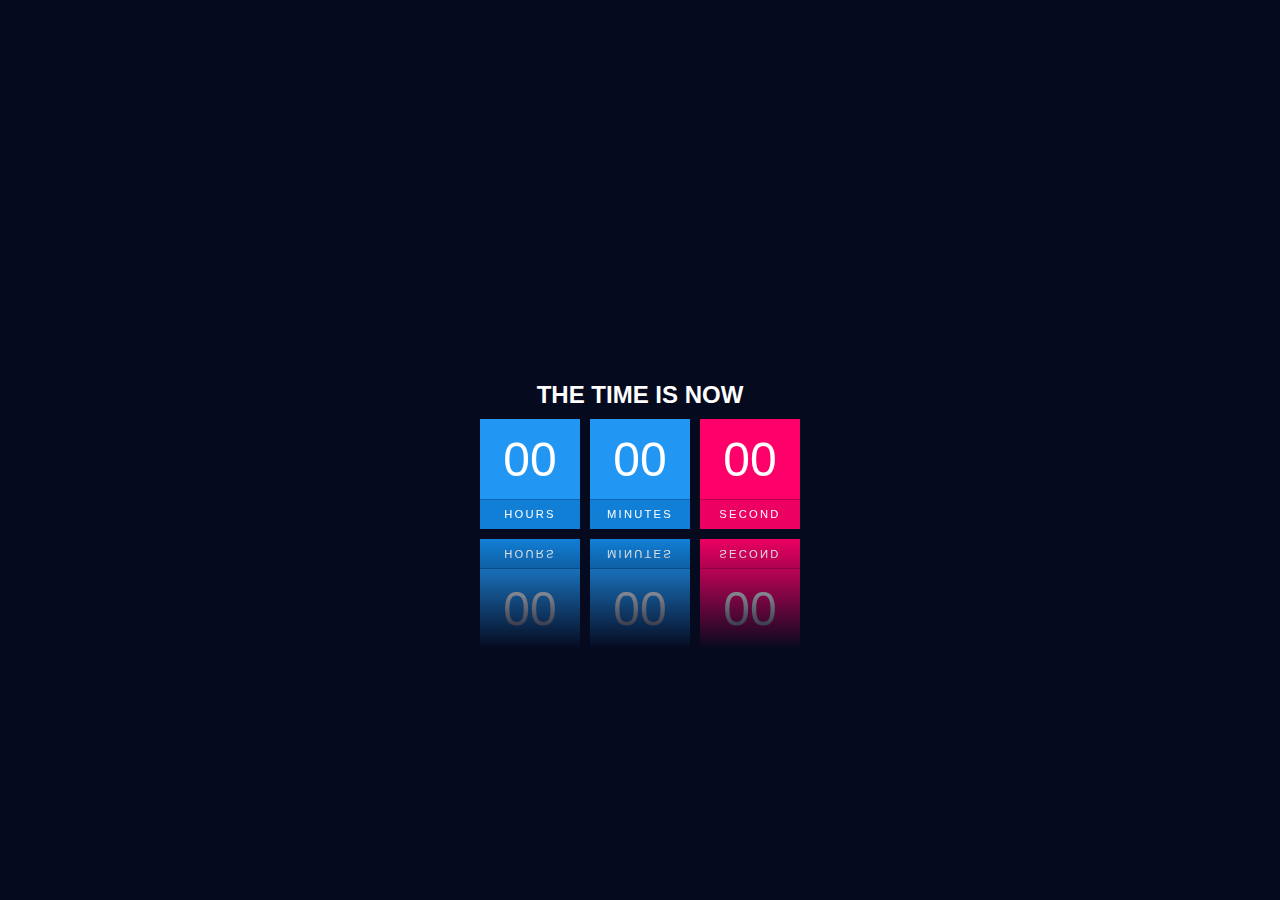
<file: Projects/UI-Design/Digital Clock/digitalclock.html>
<!DOCTYPE html>
<html>
<head>
	<meta charset="utf-8">
	<title>UI Clock</title>
	<link rel="stylesheet" type="text/css" href="style.css">
</head>
<body>
	<div id="clock">
		<h2>The Time is now</h2>
		<div id = "time">
			<div><span id ="hour">00</span><span>Hours</span></div>
			<div><span id ="minutes">00</span><span>Minutes</span></div>
			<div><span id ="seconds">00</span><span>Second</span></div>
		</div>
	</div>
	<script type="text/javascript">
		function clock(){
			var hours = document.getElementById('hour');
			var minutes = document.getElementById('minutes');
			var seconds = document.getElementById('seconds');
			

			var h = new Date().getHours();
			var m = new Date().getMinutes();
			var s = new Date().getSeconds();

			hours.innerHTML = h;
			minutes.innerHTML = m;
			seconds.innerHTML = s;
		}

		var interval = setInterval(clock,1000);

	</script>


</body>
</html>
</file>
<file: Projects/UI-Design/Digital Clock/style.css>
*
{
	margin:0;
	padding: 0;
	box-sizing: border-box;
	font-family: 'Open Sans', sans-serif;
}

body
{
	display: flex;
	justify-content: center;
	align-items: center;
	min-height: 100vh;
	background: #060a1f;
}

#clock h2
{
	position: relative;
	display: block;
	color: #fff;
	text-align: center;
	margin: 10px 0;
	font-weight: 700;
	text-transform: uppercase;
	letter-spacing: 0.4 em;
	font-size: 0.8 em;
}

#clock #time

{
	display: flex;

}

#clock #time div

{
	position: relative;
	margin: 0 5px;
	-webkit-box-reflect: below 10px linear-gradient(transparent,
		#000);

}

#clock #time div span
{
	position: relative;
	display: block;
	width: 100px;
	height: 80px;
	background: #2196f3;
	color: #fff;
	font-weight: 300;
	display: flex;
	justify-content: center;
	align-items: center;
	font-size: 3em;
	z-index: 10;
	box-shadow: 0 0 0 1px rgba(0,0,0,.2);
}

#clock #time div span:nth-child(2)
{
	height: 30px;
	font-size: 0.7em;
	letter-spacing: 0.2em;
	font-weight: 500;
	z-index: 9;
	box-shadow: none;
	background: #127fd6;
	text-transform: uppercase;
}

#clock #time div:last-child span
{
	background: #ff006a;

}

#clock #time div:last-child span:nth-child(2)
{
	background: #ec0062;
	
}
</file>
